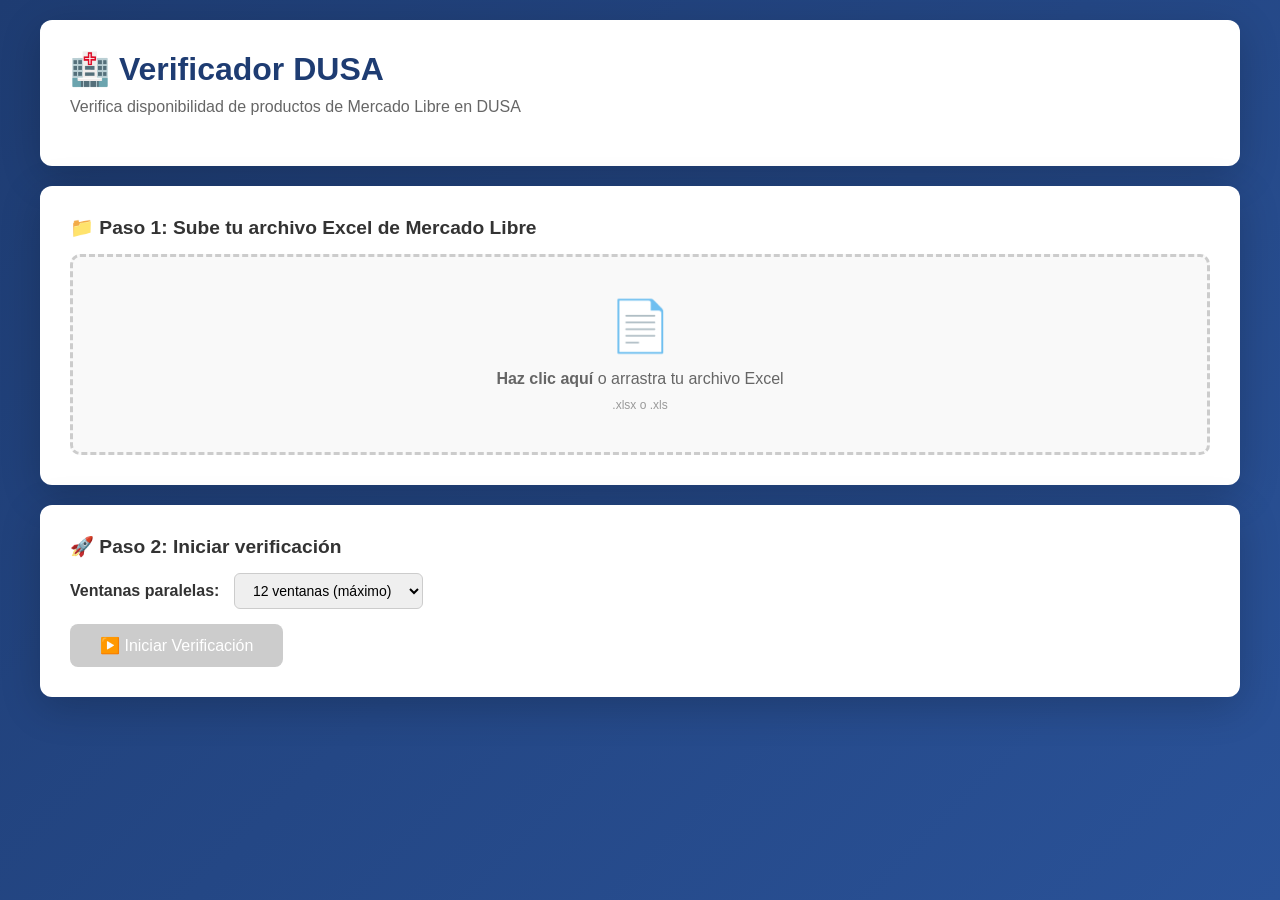
<file: templates/index.html>
<!DOCTYPE html>
<html lang="es">
<head>
    <meta charset="UTF-8">
    <meta name="viewport" content="width=device-width, initial-scale=1.0">
    <title>Verificador DUSA - Farmacia</title>
    <style>
        * { margin: 0; padding: 0; box-sizing: border-box; }
        body {
            font-family: -apple-system, BlinkMacSystemFont, 'Segoe UI', Roboto, sans-serif;
            background: linear-gradient(135deg, #1e3c72 0%, #2a5298 100%);
            min-height: 100vh;
            padding: 20px;
        }
        .container {
            max-width: 1200px;
            margin: 0 auto;
        }
        .card {
            background: white;
            border-radius: 12px;
            box-shadow: 0 10px 40px rgba(0,0,0,0.2);
            padding: 30px;
            margin-bottom: 20px;
        }
        h1 {
            color: #1e3c72;
            margin-bottom: 10px;
            display: flex;
            align-items: center;
            gap: 10px;
        }
        h2 { color: #333; margin-bottom: 15px; font-size: 1.2em; }
        .subtitle { color: #666; margin-bottom: 20px; }
        
        /* Upload zone */
        .upload-zone {
            border: 3px dashed #ccc;
            border-radius: 10px;
            padding: 40px;
            text-align: center;
            cursor: pointer;
            transition: all 0.3s;
            background: #f9f9f9;
        }
        .upload-zone:hover, .upload-zone.dragover {
            border-color: #1e3c72;
            background: #e8f0fe;
        }
        .upload-zone input { display: none; }
        .upload-zone .icon { font-size: 50px; margin-bottom: 15px; }
        .upload-zone p { color: #666; }
        
        /* Buttons */
        .btn {
            padding: 12px 30px;
            border: none;
            border-radius: 8px;
            font-size: 16px;
            cursor: pointer;
            transition: all 0.3s;
            display: inline-flex;
            align-items: center;
            gap: 8px;
        }
        .btn-primary {
            background: #1e3c72;
            color: white;
        }
        .btn-primary:hover { background: #2a5298; }
        .btn-primary:disabled { background: #ccc; cursor: not-allowed; }
        .btn-danger { background: #dc3545; color: white; }
        .btn-success { background: #28a745; color: white; }
        .btn-outline {
            background: white;
            border: 2px solid #1e3c72;
            color: #1e3c72;
        }
        
        /* Progress */
        .progress-container { margin: 20px 0; }
        .progress-bar {
            height: 25px;
            background: #e9ecef;
            border-radius: 12px;
            overflow: hidden;
        }
        .progress-fill {
            height: 100%;
            background: linear-gradient(90deg, #1e3c72, #2a5298);
            transition: width 0.3s;
            display: flex;
            align-items: center;
            justify-content: center;
            color: white;
            font-weight: bold;
        }
        .status { margin-top: 10px; color: #666; }
        
        /* Results table */
        .results-table {
            width: 100%;
            border-collapse: collapse;
            margin-top: 15px;
            font-size: 14px;
        }
        .results-table th, .results-table td {
            padding: 10px;
            text-align: left;
            border-bottom: 1px solid #eee;
        }
        .results-table th {
            background: #f5f5f5;
            font-weight: 600;
            position: sticky;
            top: 0;
        }
        .results-table tr:hover { background: #f9f9f9; }
        
        /* Status badges */
        .badge {
            padding: 4px 10px;
            border-radius: 20px;
            font-size: 12px;
            font-weight: 600;
        }
        .badge-success { background: #d4edda; color: #155724; }
        .badge-danger { background: #f8d7da; color: #721c24; }
        .badge-warning { background: #fff3cd; color: #856404; }
        
        /* Summary */
        .summary {
            display: grid;
            grid-template-columns: repeat(auto-fit, minmax(150px, 1fr));
            gap: 15px;
            margin: 20px 0;
        }
        .summary-card {
            background: #f8f9fa;
            padding: 20px;
            border-radius: 10px;
            text-align: center;
        }
        .summary-card .number {
            font-size: 32px;
            font-weight: bold;
        }
        .summary-card.disponible .number { color: #28a745; }
        .summary-card.consultar .number { color: #ffc107; }
        .summary-card.faltante .number { color: #dc3545; }
        .summary-card.no-encontrado .number { color: #6c757d; }
        .badge-secondary { background: #e2e3e5; color: #383d41; }
        
        /* Tabs */
        .tabs {
            display: flex;
            gap: 10px;
            margin-bottom: 15px;
        }
        .tab {
            padding: 10px 20px;
            background: #f5f5f5;
            border-radius: 8px;
            cursor: pointer;
            transition: all 0.2s;
        }
        .tab:hover { background: #e9ecef; }
        .tab.active {
            background: #1e3c72;
            color: white;
        }
        
        /* Table container */
        .table-container {
            max-height: 400px;
            overflow-y: auto;
            border: 1px solid #eee;
            border-radius: 8px;
        }
        
        /* Hidden */
        .hidden { display: none !important; }
        
        /* Animations */
        @keyframes pulse {
            0%, 100% { opacity: 1; }
            50% { opacity: 0.5; }
        }
        .processing { animation: pulse 1.5s infinite; }
    </style>
</head>
<body>
    <div class="container">
        <!-- Header -->
        <div class="card">
            <h1>🏥 Verificador DUSA</h1>
            <p class="subtitle">Verifica disponibilidad de productos de Mercado Libre en DUSA</p>
        </div>
        
        <!-- Upload Section -->
        <div class="card" id="uploadSection">
            <h2>📁 Paso 1: Sube tu archivo Excel de Mercado Libre</h2>
            <div class="upload-zone" id="uploadZone" onclick="document.getElementById('fileInput').click()">
                <div class="icon">📄</div>
                <p><strong>Haz clic aquí</strong> o arrastra tu archivo Excel</p>
                <p style="margin-top:10px; font-size:12px; color:#999;">.xlsx o .xls</p>
                <input type="file" id="fileInput" accept=".xlsx,.xls">
            </div>
            <div id="fileInfo" class="hidden" style="margin-top:20px;">
                <p>✅ <strong id="fileName"></strong></p>
                <p id="productCount" style="color:#666;"></p>
            </div>
        </div>
        
        <!-- Control Section -->
        <div class="card" id="controlSection">
            <h2>🚀 Paso 2: Iniciar verificación</h2>
            <div style="margin-bottom:15px;">
                <label for="ventanasSelect" style="font-weight:600; color:#333;">Ventanas paralelas:</label>
                <select id="ventanasSelect" style="margin-left:10px; padding:8px 14px; border-radius:6px; border:1px solid #ccc; font-size:14px;">
                    <option value="1">1 ventana</option>
                    <option value="2">2 ventanas</option>
                    <option value="4">4 ventanas</option>
                    <option value="6">6 ventanas</option>
                    <option value="8">8 ventanas</option>
                    <option value="12" selected>12 ventanas (máximo)</option>
                </select>
            </div>
            <div style="display:flex; gap:10px; flex-wrap:wrap;">
                <button class="btn btn-primary" id="btnIniciar" onclick="iniciarVerificacion()" disabled>
                    ▶️ Iniciar Verificación
                </button>
                <button class="btn btn-danger hidden" id="btnDetener" onclick="detenerVerificacion()">
                    ⏹️ Detener
                </button>
            </div>

            <div class="progress-container hidden" id="progressContainer">
                <div class="progress-bar">
                    <div class="progress-fill" id="progressFill" style="width:0%">0%</div>
                </div>
                <div style="display:flex; gap:15px; align-items:center; margin-top:8px; flex-wrap:wrap;">
                    <p class="status" id="statusText">Preparando...</p>
                    <span id="controladosBadge" style="background:#C0392B; color:white; padding:4px 14px; border-radius:20px; font-weight:bold; font-size:13px; display:none;">
                        🔴 Controlados: <span id="controladosCount">0</span>
                    </span>
                </div>
            </div>
        </div>
        
        <!-- Results Section -->
        <div class="card hidden" id="resultsSection">
            <h2>📊 Resultados</h2>
            
            <div class="summary" id="summary"></div>
            
            <div class="tabs">
                <div class="tab active" onclick="filtrarResultados('todos')">Todos</div>
                <div class="tab" onclick="filtrarResultados('disponible')">✅ Disponibles</div>
                <div class="tab" onclick="filtrarResultados('consultar')">⚠️ Consultar</div>
                <div class="tab" onclick="filtrarResultados('faltante')">❌ Faltantes</div>
                <div class="tab" onclick="filtrarResultados('no-encontrado')">🔍 No encontrados</div>
                <div class="tab" onclick="filtrarResultados('controlado')" style="background:#f8d7da; color:#721c24;">🔴 Controlados</div>
            </div>
            
            <div class="table-container">
                <table class="results-table" id="resultsTable">
                    <thead>
                        <tr>
                            <th>SKU</th>
                            <th>Título ML</th>
                            <th>Estado</th>
                            <th>Producto DUSA</th>
                            <th>🔴</th>
                            <th>Precio DUSA</th>
                            <th>Oferta</th>
                        </tr>
                    </thead>
                    <tbody id="resultsBody"></tbody>
                </table>
            </div>
        </div>
        
        <!-- Download Section - aparece al completar -->
        <div class="card hidden" id="downloadSection" style="background: linear-gradient(135deg, #28a745 0%, #20c997 100%); color: white;">
            <h2 style="color: white;">✅ ¡Verificación Completada!</h2>
            <p style="margin: 15px 0; font-size: 16px;" id="completedMessage">Se analizaron todos los productos.</p>
            <button class="btn" id="btnDescargar" onclick="descargarResultado()" style="background: white; color: #28a745; font-size: 18px; padding: 15px 40px;">
                📥 Descargar Resultados en Excel
            </button>
            <p style="margin-top: 15px; font-size: 13px; opacity: 0.9;">El archivo incluye: SKU, Título, Estado en DUSA, Precio DUSA, Oferta y más</p>
        </div>
    </div>
    
    <script>
        let archivoActual = null;
        let pollingInterval = null;
        let todosResultados = [];
        
        // Drag & Drop
        const uploadZone = document.getElementById('uploadZone');
        uploadZone.addEventListener('dragover', (e) => {
            e.preventDefault();
            uploadZone.classList.add('dragover');
        });
        uploadZone.addEventListener('dragleave', () => {
            uploadZone.classList.remove('dragover');
        });
        uploadZone.addEventListener('drop', (e) => {
            e.preventDefault();
            uploadZone.classList.remove('dragover');
            if (e.dataTransfer.files.length) {
                document.getElementById('fileInput').files = e.dataTransfer.files;
                subirArchivo(e.dataTransfer.files[0]);
            }
        });
        
        document.getElementById('fileInput').addEventListener('change', (e) => {
            if (e.target.files.length) {
                subirArchivo(e.target.files[0]);
            }
        });
        
        async function subirArchivo(file) {
            const formData = new FormData();
            formData.append('archivo', file);
            
            try {
                const res = await fetch('/subir', { method: 'POST', body: formData });
                const data = await res.json();
                
                if (data.error) {
                    alert('Error: ' + data.error);
                    return;
                }
                
                archivoActual = data.archivo;
                document.getElementById('fileName').textContent = data.archivo;
                document.getElementById('productCount').textContent = 
                    `${data.total_productos} productos encontrados`;
                document.getElementById('fileInfo').classList.remove('hidden');
                document.getElementById('btnIniciar').disabled = false;
                
            } catch (e) {
                alert('Error subiendo archivo: ' + e.message);
            }
        }
        
        async function iniciarVerificacion() {
            if (!archivoActual) return;

            try {
                const ventanas = parseInt(document.getElementById('ventanasSelect').value) || 6;
                const res = await fetch('/iniciar', {
                    method: 'POST',
                    headers: { 'Content-Type': 'application/json' },
                    body: JSON.stringify({ archivo: archivoActual, ventanas: ventanas })
                });
                const data = await res.json();
                
                if (data.error) {
                    alert('Error: ' + data.error);
                    return;
                }
                
                document.getElementById('btnIniciar').classList.add('hidden');
                document.getElementById('btnDetener').classList.remove('hidden');
                document.getElementById('progressContainer').classList.remove('hidden');
                document.getElementById('resultsSection').classList.remove('hidden');
                
                pollingInterval = setInterval(actualizarEstado, 1000);
                
            } catch (e) {
                alert('Error: ' + e.message);
            }
        }
        
        async function actualizarEstado() {
            try {
                const res = await fetch('/estado');
                const estado = await res.json();
                
                const porcentaje = estado.total > 0 ? 
                    Math.round((estado.progreso / estado.total) * 100) : 0;
                
                document.getElementById('progressFill').style.width = porcentaje + '%';
                document.getElementById('progressFill').textContent = porcentaje + '%';
                document.getElementById('statusText').textContent = estado.mensaje;

                // Actualizar contador de controlados
                const controlados = estado.controlados || 0;
                if (controlados > 0) {
                    document.getElementById('controladosBadge').style.display = 'inline-block';
                    document.getElementById('controladosCount').textContent = controlados;
                }
                
                // Actualizar tabla
                if (estado.resultados.length > 0) {
                    todosResultados = estado.resultados;
                    actualizarTabla(estado.resultados);
                    actualizarResumen(estado.resultados);
                }
                
                // Verificar si terminó
                if (!estado.procesando && estado.progreso > 0) {
                    clearInterval(pollingInterval);
                    document.getElementById('btnDetener').classList.add('hidden');
                    document.getElementById('btnIniciar').classList.remove('hidden');
                    document.getElementById('statusText').classList.remove('processing');
                    
                    // Mostrar sección de descarga
                    document.getElementById('downloadSection').classList.remove('hidden');
                    
                    // Actualizar mensaje con resumen
                    const total = todosResultados.length;
                    const disponibles = todosResultados.filter(r => r.encontrado && r.disponible === true).length;
                    const consultar = todosResultados.filter(r => r.encontrado && (r.disponible === 'consultar' || r.estado_dusa === 'consultar')).length;
                    const faltantes = todosResultados.filter(r => r.encontrado && r.disponible === false).length;
                    const noEncontrados = todosResultados.filter(r => !r.encontrado).length;
                    const controladosFinal = todosResultados.filter(r => r.controlado).length;

                    let msg = `Se analizaron <strong>${total}</strong> productos: ` +
                        `<strong style="color:#155724">${disponibles}</strong> disponibles, ` +
                        `<strong style="color:#856404">${consultar}</strong> a consultar, ` +
                        `<strong style="color:#721c24">${faltantes}</strong> faltantes, ` +
                        `<strong>${noEncontrados}</strong> no encontrados.`;
                    if (controladosFinal > 0) {
                        msg += ` <strong style="color:#B71C1C">&#128308; ${controladosFinal} CONTROLADOS DETECTADOS</strong>`;
                    }
                    document.getElementById('completedMessage').innerHTML = msg;
                }
                
            } catch (e) {
                console.error('Error actualizando estado:', e);
            }
        }
        
        function actualizarTabla(resultados) {
            const tbody = document.getElementById('resultsBody');
            tbody.innerHTML = '';
            
            resultados.forEach(r => {
                let badge = '';
                let clase = '';
                if (!r.encontrado) {
                    badge = '<span class="badge badge-secondary">No encontrado</span>';
                    clase = 'no-encontrado';
                } else if (r.disponible === 'consultar' || r.estado_dusa === 'consultar') {
                    badge = '<span class="badge badge-warning">⚠️ Consultar</span>';
                    clase = 'consultar';
                } else if (r.disponible === true || r.estado_dusa === 'disponible') {
                    badge = '<span class="badge badge-success">✅ Disponible</span>';
                    clase = 'disponible';
                } else {
                    badge = '<span class="badge badge-danger">❌ Faltante</span>';
                    clase = 'faltante';
                }
                
                const tr = document.createElement('tr');
                tr.className = clase;
                if (r.controlado) tr.style.background = '#FFCDD2';
                const ctrlBadge = r.controlado ? '<span style="color:#B71C1C; font-weight:bold;">&#9888; SI</span>' : '';
                tr.innerHTML = `
                    <td>${r.sku || '-'}</td>
                    <td>${r.titulo || '-'}</td>
                    <td>${badge}</td>
                    <td>${r.nombre_dusa || '-'}</td>
                    <td>${ctrlBadge}</td>
                    <td>${r.precio_dusa || '-'}</td>
                    <td>${r.oferta || '-'}</td>
                `;
                tbody.appendChild(tr);
            });
        }
        
        function actualizarResumen(resultados) {
            const total = resultados.length;
            const disponibles = resultados.filter(r => r.encontrado && r.disponible === true).length;
            const consultar = resultados.filter(r => r.encontrado && (r.disponible === 'consultar' || r.estado_dusa === 'consultar')).length;
            const faltantes = resultados.filter(r => r.encontrado && r.disponible === false).length;
            const noEncontrados = resultados.filter(r => !r.encontrado).length;
            const controlados = resultados.filter(r => r.controlado).length;

            document.getElementById('summary').innerHTML = `
                <div class="summary-card">
                    <div class="number">${total}</div>
                    <div>Total</div>
                </div>
                <div class="summary-card disponible">
                    <div class="number">${disponibles}</div>
                    <div>✅ Disponibles</div>
                </div>
                <div class="summary-card consultar">
                    <div class="number">${consultar}</div>
                    <div>⚠️ Consultar</div>
                </div>
                <div class="summary-card faltante">
                    <div class="number">${faltantes}</div>
                    <div>❌ Faltantes</div>
                </div>
                <div class="summary-card no-encontrado">
                    <div class="number">${noEncontrados}</div>
                    <div>🔍 No encontrados</div>
                </div>
                <div class="summary-card" style="background:#f8d7da;">
                    <div class="number" style="color:#C0392B;">${controlados}</div>
                    <div>🔴 Controlados</div>
                </div>
            `;
        }
        
        function filtrarResultados(tipo) {
            document.querySelectorAll('.tab').forEach(t => t.classList.remove('active'));
            event.target.classList.add('active');
            
            let filtrados = todosResultados;
            if (tipo === 'disponible') {
                filtrados = todosResultados.filter(r => r.encontrado && r.disponible === true);
            } else if (tipo === 'consultar') {
                filtrados = todosResultados.filter(r => r.encontrado && (r.disponible === 'consultar' || r.estado_dusa === 'consultar'));
            } else if (tipo === 'faltante') {
                filtrados = todosResultados.filter(r => r.encontrado && r.disponible === false);
            } else if (tipo === 'no-encontrado') {
                filtrados = todosResultados.filter(r => !r.encontrado);
            } else if (tipo === 'controlado') {
                filtrados = todosResultados.filter(r => r.controlado);
            }
            
            actualizarTabla(filtrados);
        }
        
        async function detenerVerificacion() {
            await fetch('/detener', { method: 'POST' });
            clearInterval(pollingInterval);
            document.getElementById('btnDetener').classList.add('hidden');
            document.getElementById('btnIniciar').classList.remove('hidden');
        }
        
        function descargarResultado() {
            window.location.href = '/descargar';
        }
    </script>
</body>
</html>
</file>
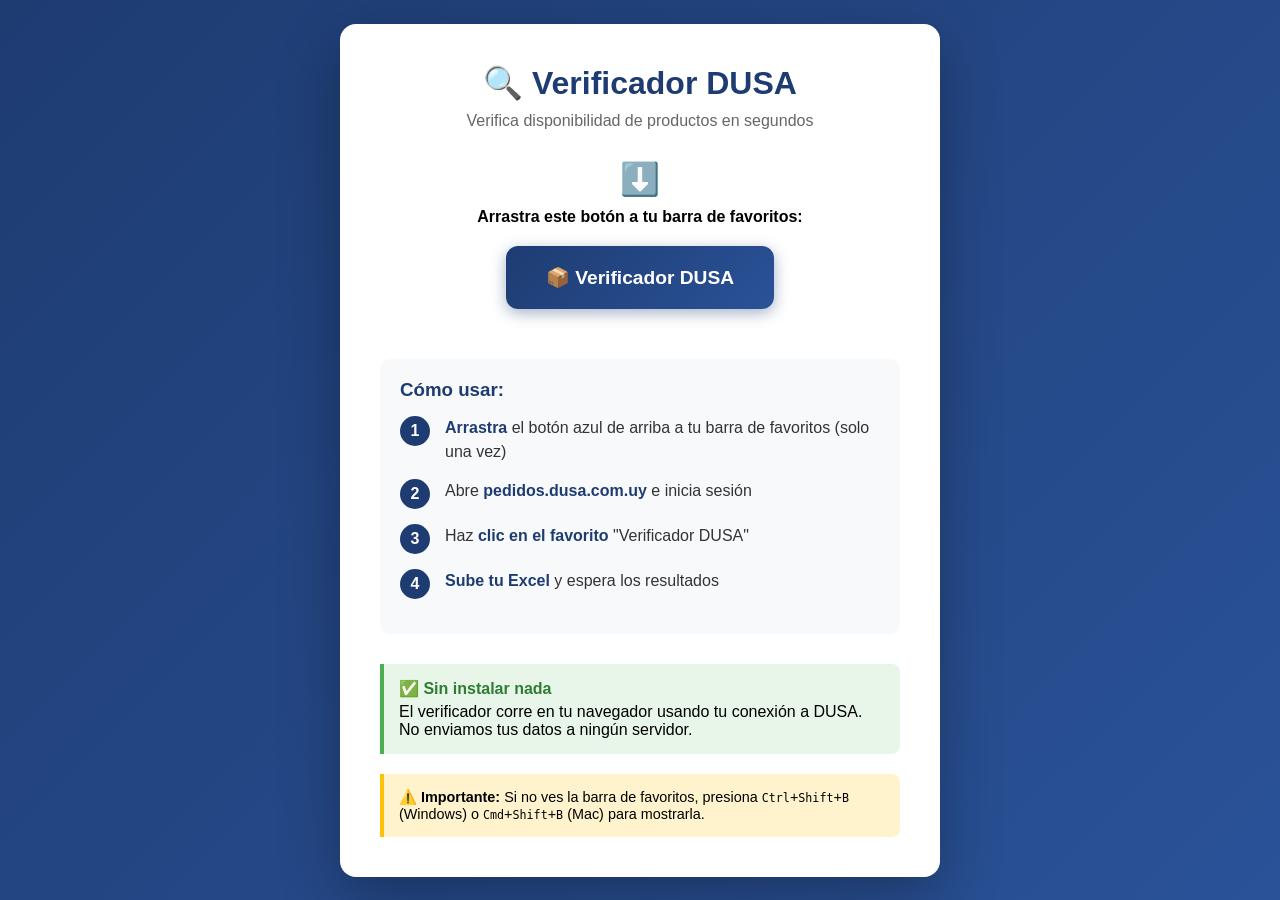
<file: web-landing/index.html>
<!DOCTYPE html>
<html lang="es">
<head>
    <meta charset="UTF-8">
    <meta name="viewport" content="width=device-width, initial-scale=1.0">
    <title>Verificador DUSA - Instalar</title>
    <style>
        * { margin: 0; padding: 0; box-sizing: border-box; }
        body {
            font-family: -apple-system, BlinkMacSystemFont, 'Segoe UI', Roboto, sans-serif;
            background: linear-gradient(135deg, #1e3c72 0%, #2a5298 100%);
            min-height: 100vh;
            display: flex;
            align-items: center;
            justify-content: center;
            padding: 20px;
        }
        .container {
            max-width: 600px;
            width: 100%;
        }
        .card {
            background: white;
            border-radius: 16px;
            padding: 40px;
            box-shadow: 0 20px 60px rgba(0,0,0,0.3);
            text-align: center;
        }
        h1 {
            color: #1e3c72;
            margin-bottom: 10px;
            font-size: 2em;
        }
        .subtitle {
            color: #666;
            margin-bottom: 30px;
        }
        .bookmarklet-btn {
            display: inline-block;
            background: linear-gradient(135deg, #1e3c72, #2a5298);
            color: white;
            padding: 20px 40px;
            border-radius: 12px;
            font-size: 1.2em;
            font-weight: bold;
            text-decoration: none;
            cursor: grab;
            box-shadow: 0 4px 15px rgba(30, 60, 114, 0.4);
            transition: transform 0.2s, box-shadow 0.2s;
            margin: 20px 0;
        }
        .bookmarklet-btn:hover {
            transform: translateY(-2px);
            box-shadow: 0 6px 20px rgba(30, 60, 114, 0.5);
        }
        .bookmarklet-btn:active {
            cursor: grabbing;
        }
        .steps {
            text-align: left;
            margin: 30px 0;
            padding: 20px;
            background: #f8f9fa;
            border-radius: 10px;
        }
        .step {
            display: flex;
            align-items: flex-start;
            margin: 15px 0;
        }
        .step-number {
            background: #1e3c72;
            color: white;
            width: 30px;
            height: 30px;
            border-radius: 50%;
            display: flex;
            align-items: center;
            justify-content: center;
            font-weight: bold;
            margin-right: 15px;
            flex-shrink: 0;
        }
        .step-text {
            color: #333;
            line-height: 1.5;
        }
        .step-text strong {
            color: #1e3c72;
        }
        .arrow {
            font-size: 2em;
            color: #1e3c72;
            margin: 10px 0;
        }
        .note {
            background: #e8f5e9;
            border-left: 4px solid #4caf50;
            padding: 15px;
            margin-top: 20px;
            border-radius: 0 8px 8px 0;
            text-align: left;
        }
        .note-title {
            font-weight: bold;
            color: #2e7d32;
            margin-bottom: 5px;
        }
        .demo-gif {
            margin: 20px 0;
            border-radius: 8px;
            border: 2px solid #eee;
            max-width: 100%;
        }
        .warning {
            background: #fff3cd;
            border-left: 4px solid #ffc107;
            padding: 15px;
            margin-top: 20px;
            border-radius: 0 8px 8px 0;
            text-align: left;
            font-size: 0.9em;
        }
    </style>
</head>
<body>
    <div class="container">
        <div class="card">
            <h1>🔍 Verificador DUSA</h1>
            <p class="subtitle">Verifica disponibilidad de productos en segundos</p>
            
            <div class="arrow">⬇️</div>
            
            <p><strong>Arrastra este botón a tu barra de favoritos:</strong></p>
            
            <!-- El bookmarklet -->
            <a class="bookmarklet-btn" href="javascript:(function(){var s=document.createElement('script');s.src='https://tudominio.com/verificador.js?v='+Date.now();document.body.appendChild(s);})();">
                📦 Verificador DUSA
            </a>
            
            <div class="steps">
                <h3 style="margin-bottom: 15px; color: #1e3c72;">Cómo usar:</h3>
                
                <div class="step">
                    <span class="step-number">1</span>
                    <span class="step-text">
                        <strong>Arrastra</strong> el botón azul de arriba a tu barra de favoritos
                        (solo una vez)
                    </span>
                </div>
                
                <div class="step">
                    <span class="step-number">2</span>
                    <span class="step-text">
                        Abre <strong>pedidos.dusa.com.uy</strong> e inicia sesión
                    </span>
                </div>
                
                <div class="step">
                    <span class="step-number">3</span>
                    <span class="step-text">
                        Haz <strong>clic en el favorito</strong> "Verificador DUSA"
                    </span>
                </div>
                
                <div class="step">
                    <span class="step-number">4</span>
                    <span class="step-text">
                        <strong>Sube tu Excel</strong> y espera los resultados
                    </span>
                </div>
            </div>
            
            <div class="note">
                <div class="note-title">✅ Sin instalar nada</div>
                <p>El verificador corre en tu navegador usando tu conexión a DUSA. 
                No enviamos tus datos a ningún servidor.</p>
            </div>
            
            <div class="warning">
                <strong>⚠️ Importante:</strong> Si no ves la barra de favoritos, 
                presiona <kbd>Ctrl</kbd>+<kbd>Shift</kbd>+<kbd>B</kbd> (Windows) 
                o <kbd>Cmd</kbd>+<kbd>Shift</kbd>+<kbd>B</kbd> (Mac) para mostrarla.
            </div>
        </div>
    </div>
</body>
</html>
</file>
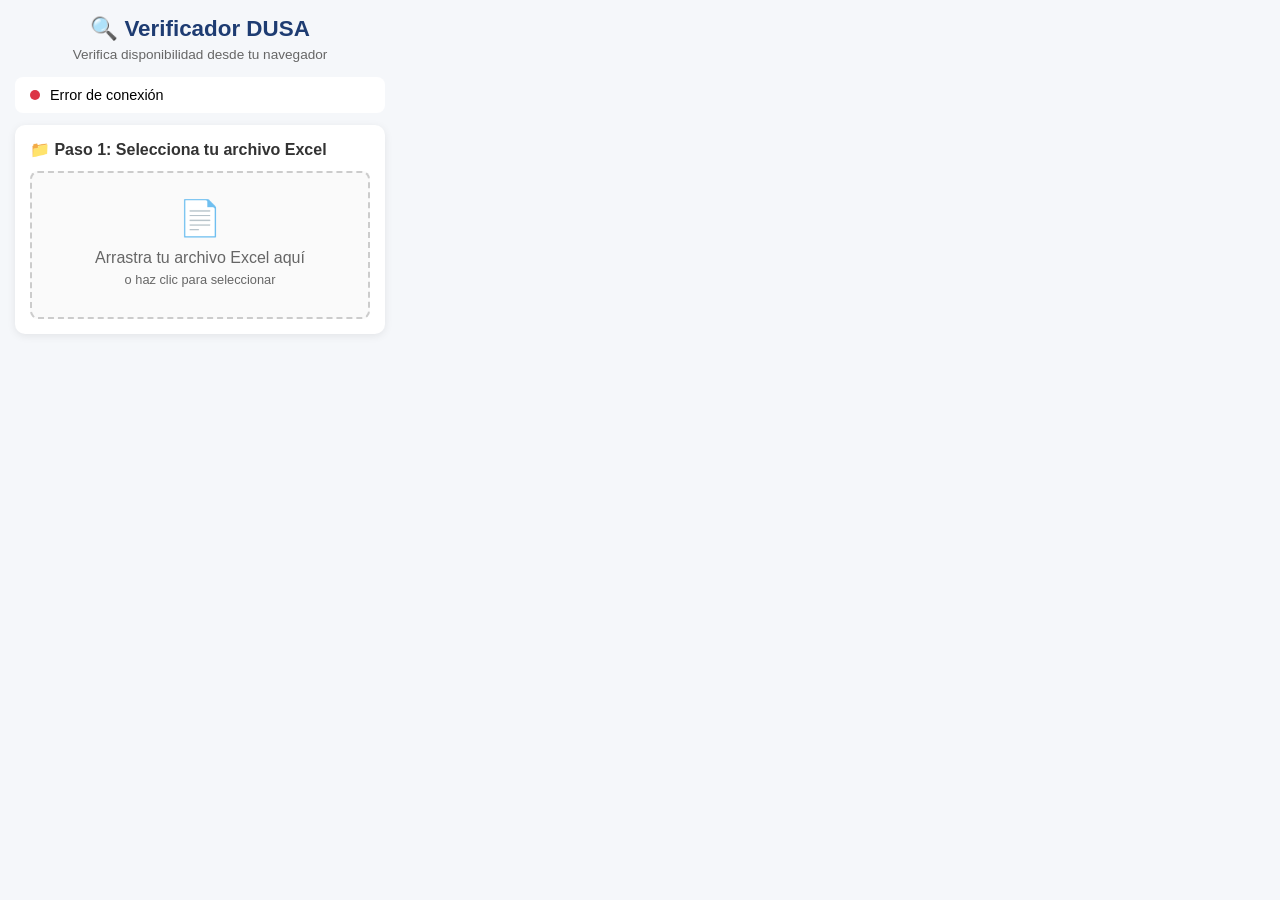
<file: extension-chrome/popup.html>
<!DOCTYPE html>
<html lang="es">
<head>
  <meta charset="UTF-8">
  <meta name="viewport" content="width=device-width, initial-scale=1.0">
  <title>Verificador DUSA</title>
  <link rel="stylesheet" href="popup.css">
</head>
<body>
  <div class="container">
    <header>
      <h1>🔍 Verificador DUSA</h1>
      <p class="subtitle">Verifica disponibilidad desde tu navegador</p>
    </header>

    <!-- Estado de conexión -->
    <div id="connection-status" class="status-card">
      <span class="status-dot" id="status-dot"></span>
      <span id="status-text">Verificando conexión...</span>
    </div>

    <!-- Paso 1: Subir archivo -->
    <section id="step-upload" class="card">
      <h2>📁 Paso 1: Selecciona tu archivo Excel</h2>
      <div class="upload-zone" id="upload-zone">
        <input type="file" id="file-input" accept=".xlsx,.xls">
        <div class="upload-content">
          <span class="upload-icon">📄</span>
          <p>Arrastra tu archivo Excel aquí</p>
          <p class="hint">o haz clic para seleccionar</p>
        </div>
      </div>
      <div id="file-info" class="file-info hidden">
        <span class="file-name"></span>
        <span class="file-count"></span>
        <button class="btn-small btn-danger" id="btn-clear-file">✕</button>
      </div>
    </section>

    <!-- Paso 2: Configuración -->
    <section id="step-config" class="card hidden">
      <h2>⚙️ Paso 2: Configuración</h2>
      <div class="form-group">
        <label for="column-select">Columna con código de barras:</label>
        <select id="column-select"></select>
      </div>
      <div class="form-group">
        <label for="tabs-select">Ventanas paralelas:</label>
        <div class="tabs-selector">
          <select id="tabs-select">
            <option value="1">1 ventana (más lento, menos recursos)</option>
            <option value="2">2 ventanas</option>
            <option value="3" selected>3 ventanas (recomendado)</option>
            <option value="4">4 ventanas</option>
            <option value="6">6 ventanas (más rápido)</option>
          </select>
          <p class="hint">Más ventanas = más rápido pero usa más recursos</p>
        </div>
      </div>
      <div class="preview">
        <h3>Vista previa (primeros 5):</h3>
        <ul id="preview-list"></ul>
      </div>
    </section>

    <!-- Paso 3: Procesar -->
    <section id="step-process" class="card hidden">
      <h2>🚀 Paso 3: Verificar productos</h2>
      <button id="btn-start" class="btn btn-primary btn-large">
        Iniciar Verificación
      </button>
      <button id="btn-stop" class="btn btn-danger btn-large hidden">
        Detener
      </button>
      
      <!-- Progreso -->
      <div id="progress-container" class="hidden">
        <div class="progress-bar">
          <div class="progress-fill" id="progress-fill"></div>
        </div>
        <div class="progress-stats">
          <span id="progress-text">0 / 0</span>
          <span id="progress-percent">0%</span>
        </div>
        <div class="parallel-stats" id="parallel-stats">
          <span id="tabs-active">Ventanas activas: 0</span>
          <span id="time-estimate"></span>
        </div>
        <p id="current-product" class="current-product"></p>
      </div>
    </section>

    <!-- Resultados -->
    <section id="step-results" class="card hidden">
      <h2>📊 Resultados</h2>
      <div class="summary" id="summary"></div>
      <div class="results-actions">
        <button id="btn-download" class="btn btn-success">
          📥 Descargar Excel
        </button>
        <button id="btn-new" class="btn btn-outline">
          🔄 Nueva verificación
        </button>
      </div>
      <div class="results-table-container">
        <table class="results-table" id="results-table">
          <thead>
            <tr>
              <th>Código</th>
              <th>Producto</th>
              <th>Stock</th>
              <th>Precio</th>
              <th>Estado</th>
            </tr>
          </thead>
          <tbody id="results-body"></tbody>
        </table>
      </div>
    </section>

    <!-- Mensaje de error -->
    <div id="error-message" class="error-card hidden">
      <p></p>
    </div>
  </div>

  <!-- Librería para leer Excel -->
  <script src="lib/xlsx.full.min.js"></script>
  <script src="popup.js"></script>
</body>
</html>
</file>
<file: extension-chrome/popup.css>
* {
  margin: 0;
  padding: 0;
  box-sizing: border-box;
}

body {
  font-family: -apple-system, BlinkMacSystemFont, 'Segoe UI', Roboto, sans-serif;
  width: 400px;
  min-height: 500px;
  background: #f5f7fa;
}

.container {
  padding: 15px;
}

header {
  text-align: center;
  margin-bottom: 15px;
}

h1 {
  color: #1e3c72;
  font-size: 1.4em;
  margin-bottom: 5px;
}

.subtitle {
  color: #666;
  font-size: 0.85em;
}

h2 {
  font-size: 1em;
  color: #333;
  margin-bottom: 12px;
}

h3 {
  font-size: 0.9em;
  color: #555;
  margin-bottom: 8px;
}

/* Cards */
.card {
  background: white;
  border-radius: 10px;
  padding: 15px;
  margin-bottom: 12px;
  box-shadow: 0 2px 8px rgba(0,0,0,0.08);
}

/* Status */
.status-card {
  display: flex;
  align-items: center;
  gap: 10px;
  padding: 10px 15px;
  background: white;
  border-radius: 8px;
  margin-bottom: 12px;
  font-size: 0.9em;
}

.status-dot {
  width: 10px;
  height: 10px;
  border-radius: 50%;
  background: #ffc107;
  animation: pulse 1.5s infinite;
}

.status-dot.connected { background: #28a745; animation: none; }
.status-dot.disconnected { background: #dc3545; animation: none; }

@keyframes pulse {
  0%, 100% { opacity: 1; }
  50% { opacity: 0.5; }
}

/* Upload zone */
.upload-zone {
  border: 2px dashed #ccc;
  border-radius: 8px;
  padding: 25px;
  text-align: center;
  cursor: pointer;
  transition: all 0.3s;
  background: #fafafa;
}

.upload-zone:hover, .upload-zone.dragover {
  border-color: #1e3c72;
  background: #e8f0fe;
}

.upload-zone input { display: none; }

.upload-icon {
  font-size: 35px;
  display: block;
  margin-bottom: 10px;
}

.upload-zone p {
  color: #666;
  margin: 5px 0;
}

.hint {
  font-size: 0.8em;
  color: #999;
}

/* File info */
.file-info {
  display: flex;
  align-items: center;
  gap: 10px;
  padding: 10px;
  background: #e8f5e9;
  border-radius: 6px;
  margin-top: 10px;
}

.file-name {
  flex: 1;
  font-weight: 500;
  color: #2e7d32;
}

.file-count {
  color: #666;
  font-size: 0.85em;
}

/* Buttons */
.btn {
  padding: 10px 20px;
  border: none;
  border-radius: 6px;
  font-size: 0.95em;
  cursor: pointer;
  transition: all 0.2s;
  display: inline-flex;
  align-items: center;
  gap: 6px;
}

.btn-large {
  width: 100%;
  justify-content: center;
  padding: 14px;
  font-size: 1em;
}

.btn-small {
  padding: 5px 10px;
  font-size: 0.85em;
}

.btn-primary { background: #1e3c72; color: white; }
.btn-primary:hover { background: #2a5298; }
.btn-primary:disabled { background: #ccc; cursor: not-allowed; }

.btn-danger { background: #dc3545; color: white; }
.btn-danger:hover { background: #c82333; }

.btn-success { background: #28a745; color: white; }
.btn-success:hover { background: #218838; }

.btn-outline {
  background: white;
  border: 2px solid #1e3c72;
  color: #1e3c72;
}
.btn-outline:hover { background: #e8f0fe; }

/* Form */
.form-group {
  margin-bottom: 12px;
}

.form-group label {
  display: block;
  margin-bottom: 5px;
  font-size: 0.9em;
  color: #555;
}

.form-group select {
  width: 100%;
  padding: 8px;
  border: 1px solid #ddd;
  border-radius: 6px;
  font-size: 0.9em;
}

/* Preview */
.preview {
  background: #f8f9fa;
  padding: 10px;
  border-radius: 6px;
  margin-top: 10px;
}

.preview ul {
  list-style: none;
  font-family: monospace;
  font-size: 0.85em;
}

.preview li {
  padding: 3px 0;
  color: #555;
}

/* Progress */
#progress-container {
  margin-top: 15px;
}

.progress-bar {
  height: 20px;
  background: #e9ecef;
  border-radius: 10px;
  overflow: hidden;
}

.progress-fill {
  height: 100%;
  background: linear-gradient(90deg, #1e3c72, #2a5298);
  transition: width 0.3s;
  border-radius: 10px;
}

.progress-stats {
  display: flex;
  justify-content: space-between;
  margin-top: 8px;
  font-size: 0.85em;
  color: #666;
}

.parallel-stats {
  display: flex;
  justify-content: space-between;
  margin-top: 5px;
  font-size: 0.8em;
  color: #888;
}

.tabs-selector {
  margin-top: 5px;
}

.tabs-selector select {
  width: 100%;
  padding: 8px;
  border: 1px solid #ddd;
  border-radius: 6px;
  font-size: 0.9em;
}

.tabs-selector .hint {
  margin-top: 5px;
  font-size: 0.75em;
  color: #999;
}

.current-product {
  margin-top: 8px;
  font-size: 0.85em;
  color: #555;
  text-align: center;
  font-style: italic;
}

/* Summary */
.summary {
  display: grid;
  grid-template-columns: repeat(4, 1fr);
  gap: 8px;
  margin-bottom: 12px;
}

.summary-item {
  text-align: center;
  padding: 10px 5px;
  background: #f8f9fa;
  border-radius: 6px;
}

.summary-item .number {
  font-size: 1.4em;
  font-weight: bold;
}

.summary-item .label {
  font-size: 0.7em;
  color: #666;
  margin-top: 3px;
}

.summary-item.total .number { color: #1e3c72; }
.summary-item.disponible .number { color: #28a745; }
.summary-item.agotado .number { color: #dc3545; }
.summary-item.no-encontrado .number { color: #6c757d; }

/* Results actions */
.results-actions {
  display: flex;
  gap: 10px;
  margin-bottom: 12px;
}

.results-actions .btn {
  flex: 1;
  justify-content: center;
}

/* Results table */
.results-table-container {
  max-height: 250px;
  overflow-y: auto;
  border: 1px solid #eee;
  border-radius: 6px;
}

.results-table {
  width: 100%;
  border-collapse: collapse;
  font-size: 0.8em;
}

.results-table th, .results-table td {
  padding: 8px 6px;
  text-align: left;
  border-bottom: 1px solid #eee;
}

.results-table th {
  background: #f5f5f5;
  font-weight: 600;
  position: sticky;
  top: 0;
}

.results-table tr:hover { background: #f9f9f9; }

/* Badges */
.badge {
  padding: 3px 8px;
  border-radius: 12px;
  font-size: 0.75em;
  font-weight: 600;
}

.badge-success { background: #d4edda; color: #155724; }
.badge-danger { background: #f8d7da; color: #721c24; }
.badge-warning { background: #fff3cd; color: #856404; }
.badge-secondary { background: #e9ecef; color: #495057; }

/* Error */
.error-card {
  background: #f8d7da;
  color: #721c24;
  padding: 12px;
  border-radius: 8px;
  margin-top: 10px;
}

/* Utilities */
.hidden { display: none !important; }
</file>
